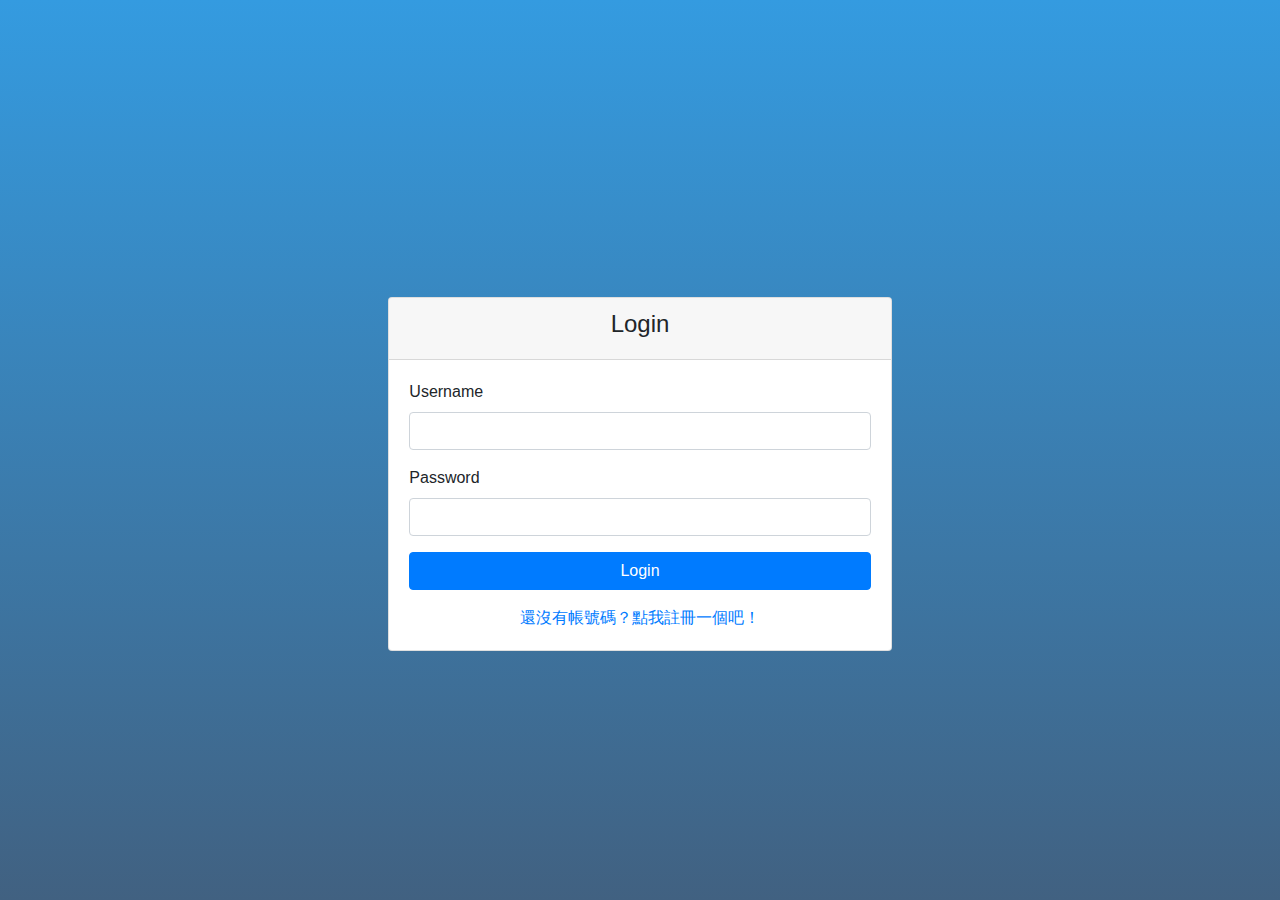
<file: demo/src/main/resources/static/login.html>
<!DOCTYPE html>
<html lang="en">

<head>
    <script>
        function getCookie(cname) {
            let name = cname + "=";
            let decodedCookie = decodeURIComponent(document.cookie);
            let ca = decodedCookie.split(';');
            for (let i = 0; i < ca.length; i++) {
                let c = ca[i];
                while (c.charAt(0) == ' ') {
                    c = c.substring(1);
                }
                if (c.indexOf(name) == 0) {
                    return c.substring(name.length, c.length);
                }
            }
            return null;
        }

        let token = getCookie("token");
        if (token != null) {
            document.getElement;
            fetch("/index", {
                method: "GET",
                headers: { "Authorization": `Bearer ${getCookie("token")}` },
            })
                .then(response => response.text())
                .then(data => document.documentElement.innerHTML = data)
                .catch(error => {
                    document.cookie = 'token' + '=; expires=Thu, 01 Jan 1970 00:00:01 GMT;';
                    alert("cookie錯誤,請重新登入");
                    location.href = "login.html";
                })

            const jsFile = ["/script/main.js", "/script/functions.js", "https://code.jquery.com/jquery-3.6.0.min.js", "https://cdnjs.cloudflare.com/ajax/libs/popper.js/1.16.0/umd/popper.min.js", "https://maxcdn.bootstrapcdn.com/bootstrap/4.5.2/js/bootstrap.min.js", "https://cdnjs.cloudflare.com/ajax/libs/timepicker/1.3.5/jquery.timepicker.min.js"];

            jsFile.forEach((item, index) => {
                let script = document.createElement("script");
                script.src = item;
                if (index == 0) {
                    script.type = "module";
                }
                document.head.appendChild(script);
            })
        }
    </script>
    <meta charset="UTF-8">
    <title>Login Page</title>
    <link rel="stylesheet" href="https://cdn.jsdelivr.net/npm/bootstrap@4.5.2/dist/css/bootstrap.min.css">
    <style>
        html,
        body {
            height: 100%;
        }

        body {
            display: flex;
            align-items: center;
            justify-content: center;
            background: linear-gradient(to bottom, #349be0, #416181);
        }
    </style>
    <script src="https://code.jquery.com/jquery-3.5.1.slim.min.js"
        integrity="sha384-DfXdz2htPH0lsSSs5nCTpuj/zy4C+OGpamoFVy38MVBnE+IbbVYUew+OrCXaRkfj"
        crossorigin="anonymous"></script>
    <script src="https://cdn.jsdelivr.net/npm/@popperjs/core@2.9.3/dist/umd/popper.min.js"
        integrity="sha384-+JZJZJQJZJZJZJZJZJZJZJZJZJZJZJZJZJZJZJZJZJZJZJZJZJZJZJZJZJZJZJ"
        crossorigin="anonymous"></script>
    <script src="https://stackpath.bootstrapcdn.com/bootstrap/4.5.2/js/bootstrap.min.js"
        integrity="sha384-OgVRvuATP1z7JjHLkuOU7Xw704+h835Lr+6QL9UvYjZE3Ipu6Tp75j7Bh/kR0JKI"
        crossorigin="anonymous"></script>
    <script>
        async function login() {

            let username = document.getElementById("username").value;
            let password = document.getElementById("password").value;
            let usernameRegex = /^[a-zA-Z0-9]+$/;

            if (username == "" || password == "") {
                alert("帳號或是密碼不得為空值");
                return;
            } else if (password.length < 8) {
                alert("密碼不得為小於8個字元");
                return;
            } else if (username.length > 20 || password.length > 20) {
                alert("帳號或是密碼不得超過20個字元");
                return;
            } else if (!usernameRegex.test(username)) {
                alert("帳號不得包含特殊字元(只能包含英文、數字)");
                return;
            }
            let userInfo = new FormData();
            userInfo.append("name", username);
            userInfo.append("password", password);
            let getIndexPage = false;
            await fetch("/login", {
                method: "POST",
                headers: { 'Content-Type': 'application/json' },
                mode: "no-cors",
                body: userInfo
            })
                .then(response => {
                    if (!response.ok) {
                        //應該要新增webnet error code來多方位判斷
                        throw new Error('帳號或是密碼錯誤！');
                    }
                    return response.text();
                })
                .then(data => {
                    if (data){
                        console.log(document.cookie = `token=${data}`)
                        getIndexPage = true;
                    }  
                })
                .catch(error => {
                    alert(error.message);
                    throw error;
                })

            if (getIndexPage) {
                await fetch("/index", {
                    method: "GET",
                    headers: { "Authorization": `Bearer ${getCookie("token")}` },
                })
                    .then(response => response.text())
                    .then(data => document.documentElement.innerHTML = data)
                    .then(error => console.error(error))

                const jsFile = ["/script/main.js", "/script/functions.js", "https://code.jquery.com/jquery-3.6.0.min.js", "https://cdnjs.cloudflare.com/ajax/libs/popper.js/1.16.0/umd/popper.min.js", "https://maxcdn.bootstrapcdn.com/bootstrap/4.5.2/js/bootstrap.min.js", "https://cdnjs.cloudflare.com/ajax/libs/timepicker/1.3.5/jquery.timepicker.min.js"];

                jsFile.forEach((item, index) => {
                    let script = document.createElement("script");
                    script.src = item;
                    if (index == 0) {
                        script.type = "module";
                    }
                    document.head.appendChild(script);
                })
            }
        }

        /* function readyToChange() {
            $(".dropdown-menu a").click(function (e) {
                e.preventDefault();
                $(this).parents(".dropdown").find('.btn').html('<span id=' + $(this).parents(".dropdown").find('.btn').find("span").attr('id') + '>' + $(this).text() + '</span>');
                $(this).parents(".dropdown").find('.btn').val($(this).data('value'));
            });
        } */
    </script>

</head>

<body>
    <div class="container-fluid" id="loginForm">
        <div class="row justify-content-center mt-5">
            <div class="col-md-6 col-lg-5">
                <div class="card">
                    <div class="card-header">
                        <h4 class="text-center">Login</h4>
                    </div>
                    <div class="card-body">
                        <form>
                            <div class="form-group">
                                <label for="username">Username</label>
                                <input type="text" class="form-control" id="username" name="username" required>
                            </div>
                            <div class="form-group">
                                <label for="password">Password</label>
                                <input type="password" class="form-control" id="password" name="password" required>
                            </div>
                            <button type="button" class="btn btn-primary btn-block mb-3" onclick="login()">Login</button>
                            <a href="/sign-up" class="row h-100 justify-content-center align-items-center">還沒有帳號碼？點我註冊一個吧！</a>
                        </form>
                    </div>
                </div>
            </div>
        </div>
    </div>
</body>

<script>
<!--判斷是否已經有cookie 避免重新顯示登入表單-->
    if(getCookie("token") != null){
        let form = document.getElementById("loginForm");
        form.innerHTML = "";
    }
</script>


</html>
</file>
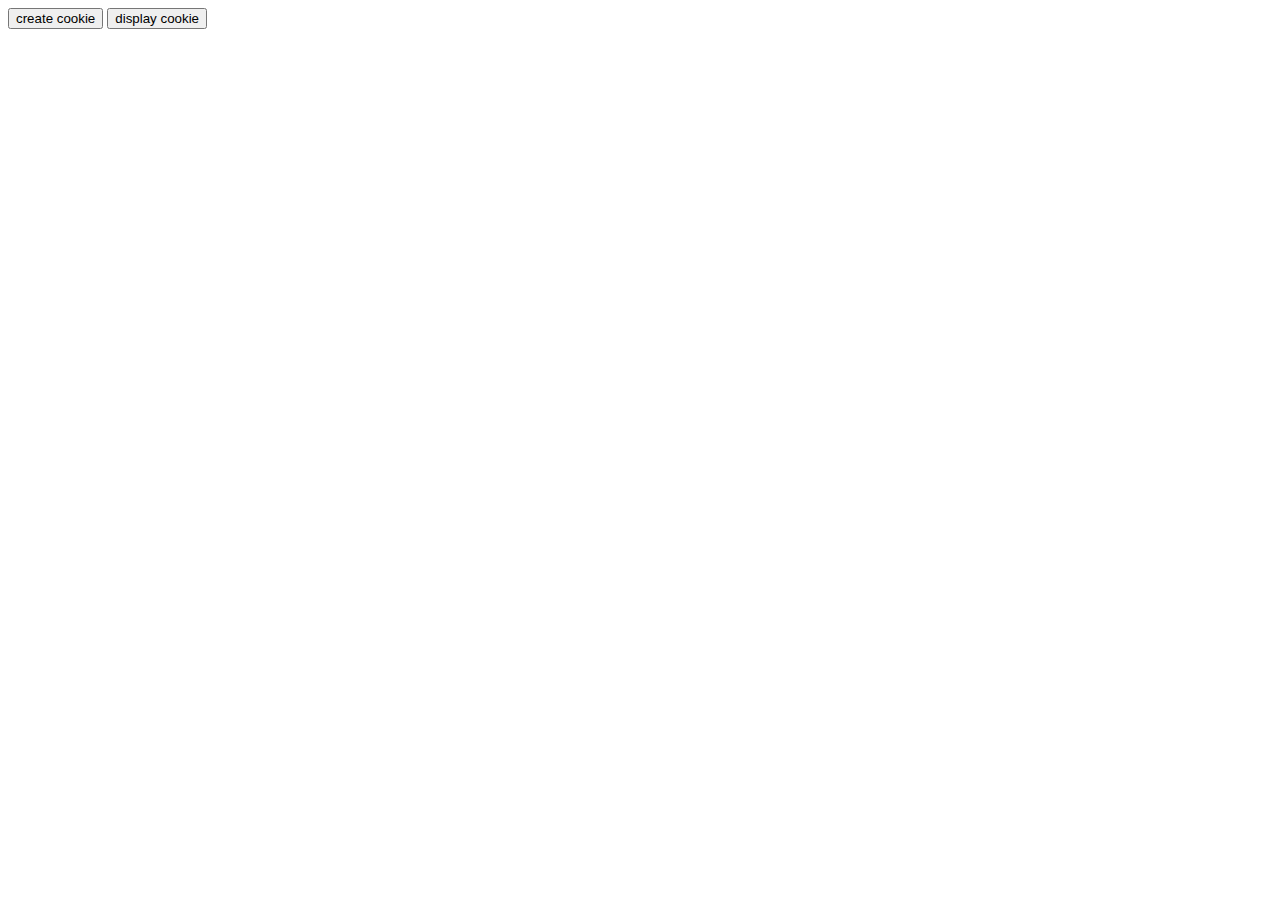
<file: demo/src/main/resources/static/test.html>
<!DOCTYPE html>
<html lang="en">
<head>
    <meta charset="UTF-8">
    <meta http-equiv="X-UA-Compatible" content="IE=edge">
    <meta name="viewport" content="width=device-width, initial-scale=1.0">
    <title>Document</title>
    <script>
        function createCookie(){
            document.cookie = "測試=10";
        }
        function displayCookie(){
            alert(document.cookie);

        }
    </script>
</head>
<body>
    <button onclick="createCookie()">create cookie</button>
    <button onclick="displayCookie()">display cookie</button>
</body>
</html>
</file>
